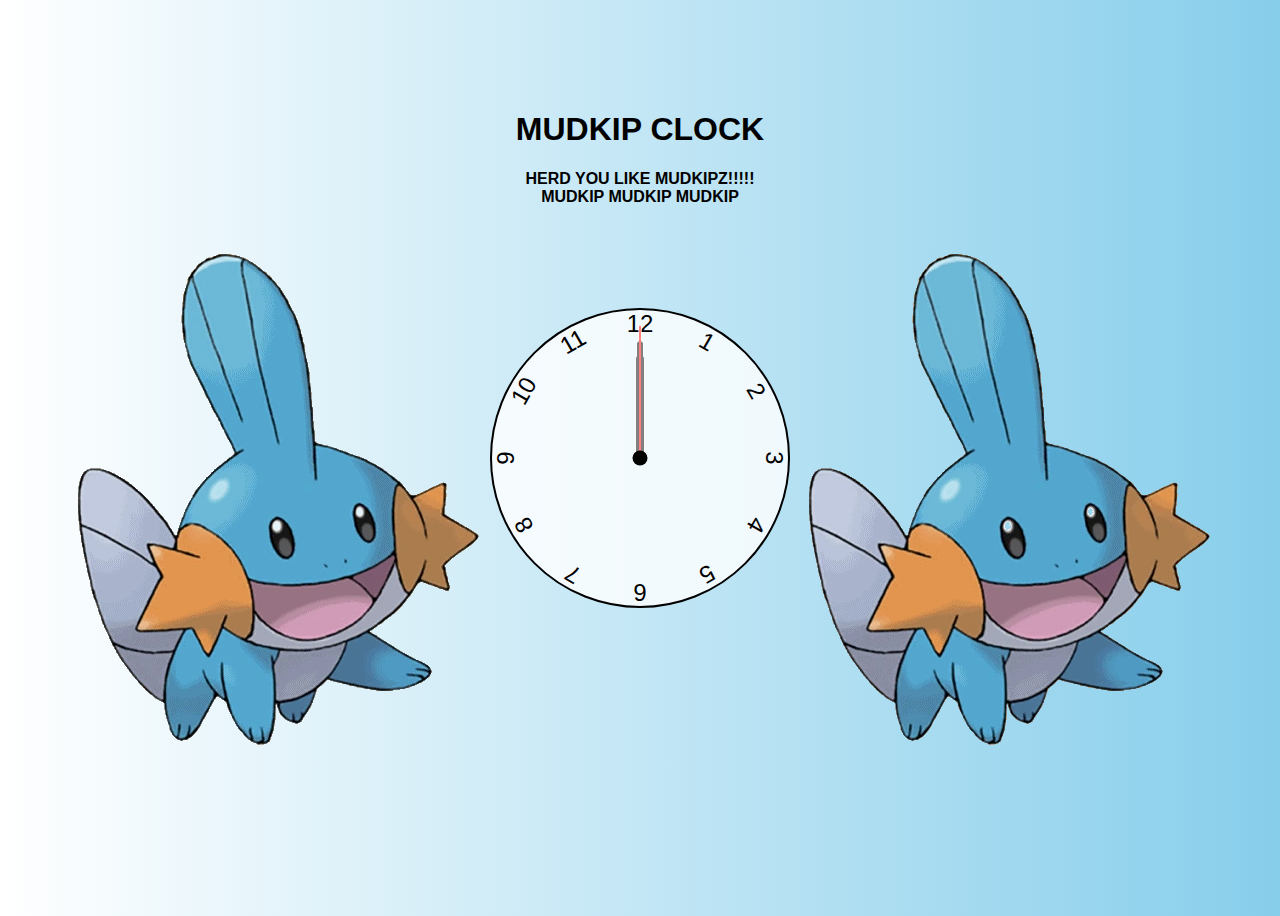
<file: index.html>
<!DOCTYPE html>
<html lang="en">
    <header>
        <meta charset="UTF-8">
        <meta name="viewport" content="width=device-width, initial-scale=1.0">
        <meta http-equiv="X-UA-Compatible" content="ie=edge">
        <link href="clock.css" rel="stylesheet">
        <script defer src="https://ajax.googleapis.com/ajax/libs/jquery/2.1.3/jquery.min.js"></script>
        <script defer src="scripts/clock.js"></script>
        <title>Mudkip Clock</title>
    </header>
    <body>
        <div class="clock">
            <div class="hand hour" data-hour-hand></div>
            <div class="hand minute" data-minute-hand></div>
            <div class="hand second" data-second-hand></div>
            <div class="number number1">1</div>
            <div class="number number2">2</div>
            <div class="number number3">3</div>
            <div class="number number4">4</div>
            <div class="number number5">5</div>
            <div class="number number6">6</div>
            <div class="number number7">7</div>
            <div class="number number8">8</div>
            <div class="number number9">9</div>
            <div class="number number10">10</div>
            <div class="number number11">11</div>
            <div class="number number12">12</div>
            
        </div>
      
        <div class="page">
            <header>
                <h1>MUDKIP CLOCK</h1>
            </header>
            <h4>
                HERD YOU LIKE MUDKIPZ!!!!!<br>
                MUDKIP MUDKIP MUDKIP<br>
            </h4>

        </div>

        <div class='Mudkip1'>
                <img id="MudkipImage" 
                src="images/Mudkip.webp" 
                alt="mudkip">
        </div>
        <div class='Mudkip2'>
            <img id="MudkipImage" 
            src="images/Mudkip.webp" 
            alt="mudkip">
    </div>
    </body>

</html>
</file>
<file: clock.css>
*, *::before, *::after {
    box-sizing:border-box;
}

body {
    font-family:Verdana, Arial, Helvetica, sans-serif;
    background-image: linear-gradient(to right, white , skyblue);
    display: flex;
    justify-content: center;
    align-items: center;
    min-height: 100vh;
    overflow: hidden;     
}

.page {
    position: absolute;
    top: 10%;
    text-align:center;
}
 .clock {
    width: 300px;
    height: 300px;
    background-color: rgba(255, 255, 255, 0.8);
    border-radius: 50%;
    border:2px solid black;
    position: relative;
}

 .clock .number {
    --rotation: 0;
    position: absolute;
    width: 100%;
    height: 100%;
    text-align: center;
    transform: rotate(var(--rotation));
    font-size: 1.5rem;
}

 .clock .number1 { --rotation: 30deg; }
 .clock .number2 { --rotation: 60deg; }
 .clock .number3 { --rotation: 90deg; } 
 .clock .number4 { --rotation: 120deg; }
 .clock .number5 { --rotation: 150deg; }
 .clock .number6 { --rotation: 180deg; } 
 .clock .number7 { --rotation: 210deg; }
 .clock .number8 { --rotation: 240deg; }
 .clock .number9 { --rotation: 270deg; }
 .clock .number10 { --rotation: 300deg; }
 .clock .number11 { --rotation: 330deg; }

 .clock .hand {
    --rotation: 0;
    position: absolute;
    bottom: 50%;
    left: 50%;
    border: 1px solid white;
    border-top-left-radius: 10px;
    border-top-right-radius: 10px;
    transform-origin: bottom;
    z-index: 10;
    transform: translateX(-50%) rotate(calc(var(--rotation) * 1deg)); 
}

 .clock::after {
    content: '';
    position: absolute;
    background-color: black;
    z-index: 11;
    width: 15px;
    height: 15px;
    top: 50%;
    left: 50%;
    transform: translate(-50%, -50%);
    border-radius: 50%;
}
 .clock .hand.second {
    width: 3px;
    height: 45%;
    background-color: red;
}
 .clock .hand.minute {
    width: 7px;
    height: 40%;
    background-color: black;
}
 .clock .hand.hour {
    width: 10px;
    height: 35%;
    background-color: black;
}

.Mudkip1 {
    position: absolute;
    align-items: center;
    top: 27%;
    left: 5%;
}

.Mudkip2 {
    position: absolute;
    align-items: center;
    top: 27%;
    right: 5%;
}
</file>
